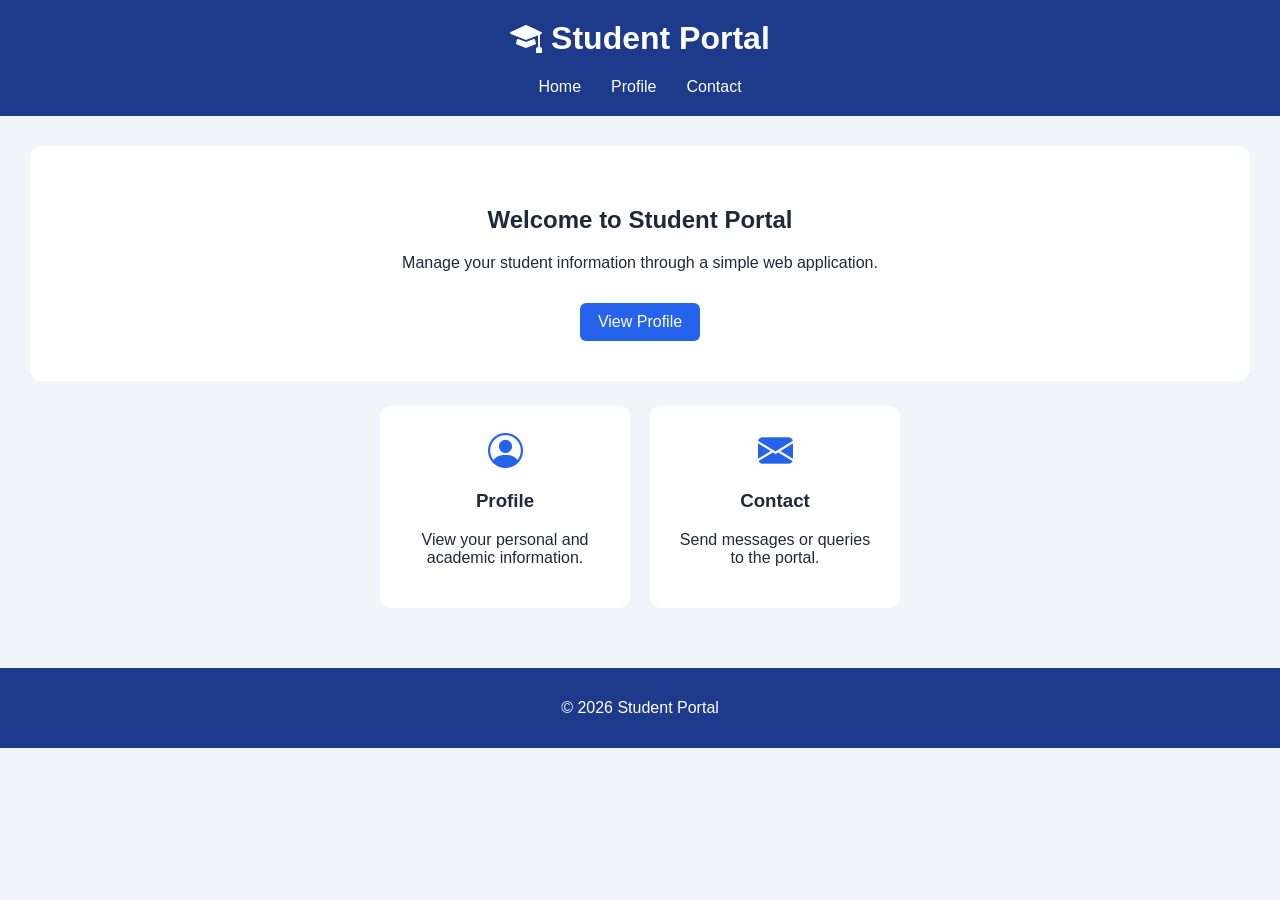
<file: index.html>
<!DOCTYPE html>
<html lang="en">
<head>
  <meta charset="UTF-8">
  <meta name="viewport" content="width=device-width, initial-scale=1.0">
  <title>Student Portal - Home</title>
  <meta http-equiv="Content-Security-Policy" content="default-src 'self'; style-src 'self' https://cdn.jsdelivr.net; font-src 'self' https://cdn.jsdelivr.net; script-src 'self'; img-src 'self' data:; object-src 'none'; base-uri 'self';">
  <link rel="stylesheet" href="https://cdn.jsdelivr.net/npm/bootstrap-icons@1.11.3/font/bootstrap-icons.min.css">
  <link rel="stylesheet" href="style.css">
  <script src="script.js" defer></script>
</head>
<body>
  <header>
    <h1><i class="bi bi-mortarboard-fill" aria-hidden="true"></i> Student Portal</h1>
    <nav aria-label="Main navigation">
      <a href="index.html">Home</a><a href="profile.html">Profile</a><a href="contact.html">Contact</a>
    </nav>
  </header>
  <main>
    <section class="hero">
      <h2>Welcome to Student Portal</h2>
      <p>Manage your student information through a simple web application.</p>
      <a class="btn" href="profile.html">View Profile</a>
    </section>
    <section class="cards" aria-label="Portal features">
      <article class="card"><i class="bi bi-person-circle" aria-hidden="true"></i><h3>Profile</h3><p>View your personal and academic information.</p></article>
      <article class="card"><i class="bi bi-envelope-fill" aria-hidden="true"></i><h3>Contact</h3><p>Send messages or queries to the portal.</p></article>
    </section>
  </main>
  <footer><p>&copy; 2026 Student Portal</p></footer>
</body>
</html>
</file>
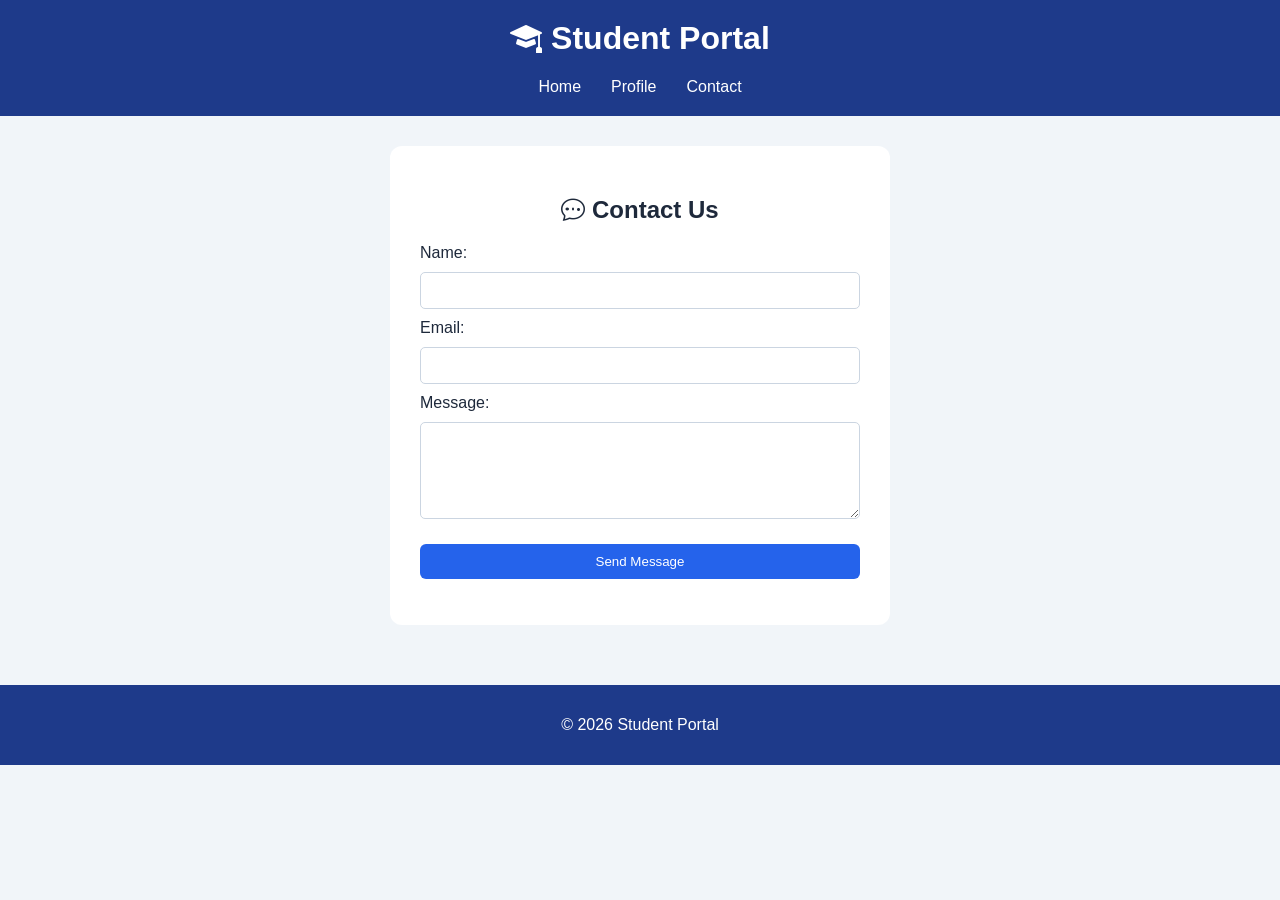
<file: contact.html>
<!DOCTYPE html>
<html lang="en">
<head>
  <meta charset="UTF-8">
  <meta name="viewport" content="width=device-width, initial-scale=1.0">
  <title>Contact Us</title>
  <meta http-equiv="Content-Security-Policy" content="default-src 'self'; style-src 'self' https://cdn.jsdelivr.net; font-src 'self' https://cdn.jsdelivr.net; script-src 'self'; img-src 'self' data:; object-src 'none'; base-uri 'self';">
  <link rel="stylesheet" href="https://cdn.jsdelivr.net/npm/bootstrap-icons@1.11.3/font/bootstrap-icons.min.css">
  <link rel="stylesheet" href="style.css">
  <script src="script.js" defer></script>
</head>
<body>
  <header>
    <h1><i class="bi bi-mortarboard-fill" aria-hidden="true"></i> Student Portal</h1>
    <nav aria-label="Main navigation">
      <a href="index.html">Home</a><a href="profile.html">Profile</a><a href="contact.html">Contact</a>
    </nav>
  </header>
  <main>
    <section class="contact">
      <h2><i class="bi bi-chat-dots" aria-hidden="true"></i> Contact Us</h2>
      <form id="contactForm">
        <label for="name">Name:</label><input type="text" id="name" required>
        <label for="email">Email:</label><input type="email" id="email" required>
        <label for="message">Message:</label><textarea id="message" rows="5" required></textarea>
        <button class="btn" type="submit">Send Message</button>
      </form>
      <p id="response" role="status" aria-live="polite"></p>
    </section>
  </main>
  <footer><p>&copy; 2026 Student Portal</p></footer>
</body>
</html>
</file>
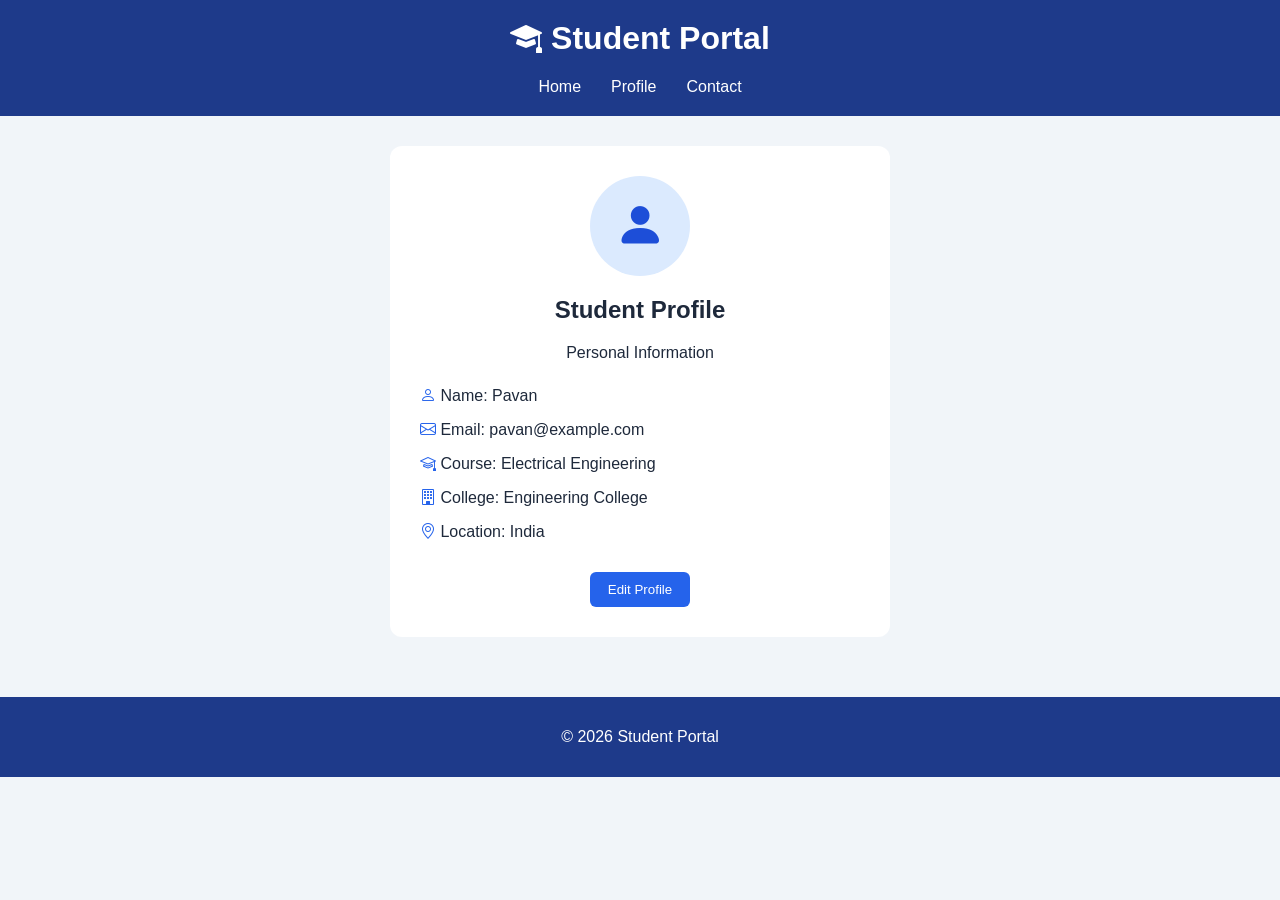
<file: profile.html>
<!DOCTYPE html>
<html lang="en">
<head>
  <meta charset="UTF-8">
  <meta name="viewport" content="width=device-width, initial-scale=1.0">
  <title>Student Profile</title>
  <meta http-equiv="Content-Security-Policy" content="default-src 'self'; style-src 'self' https://cdn.jsdelivr.net; font-src 'self' https://cdn.jsdelivr.net; script-src 'self'; img-src 'self' data:; object-src 'none'; base-uri 'self';">
  <link rel="stylesheet" href="https://cdn.jsdelivr.net/npm/bootstrap-icons@1.11.3/font/bootstrap-icons.min.css">
  <link rel="stylesheet" href="style.css">
  <script src="script.js" defer></script>
</head>
<body>
  <header>
    <h1><i class="bi bi-mortarboard-fill" aria-hidden="true"></i> Student Portal</h1>
    <nav aria-label="Main navigation">
      <a href="index.html">Home</a><a href="profile.html">Profile</a><a href="contact.html">Contact</a>
    </nav>
  </header>
  <main>
    <section class="profile">
      <div class="avatar" aria-hidden="true"><i class="bi bi-person-fill"></i></div>
      <h2>Student Profile</h2><p class="subtitle">Personal Information</p>
      <article class="info">
        <p><i class="bi bi-person" aria-hidden="true"></i> Name: Pavan</p>
        <p><i class="bi bi-envelope" aria-hidden="true"></i> Email: pavan@example.com</p>
        <p><i class="bi bi-mortarboard" aria-hidden="true"></i> Course: Electrical Engineering</p>
        <p><i class="bi bi-building" aria-hidden="true"></i> College: Engineering College</p>
        <p><i class="bi bi-geo-alt" aria-hidden="true"></i> Location: India</p>
      </article>
      <button id="editBtn" class="btn" type="button">Edit Profile</button>
    </section>
  </main>
  <footer><p>&copy; 2026 Student Portal</p></footer>
</body>
</html>
</file>
<file: style.css>
* { box-sizing: border-box; }
body { margin: 0; font-family: Arial, sans-serif; background: #f1f5f9; color: #1e293b; }
header { background: #1e3a8a; color: white; padding: 20px; text-align: center; }
header h1 { margin-top: 0; }
nav a { color: white; text-decoration: none; margin: 0 15px; }
nav a:hover, nav a:focus { text-decoration: underline; }
main { padding: 30px; text-align: center; }
.hero { background: white; padding: 40px; border-radius: 12px; }
.cards { display: flex; justify-content: center; gap: 20px; margin-top: 25px; }
.card { background: white; padding: 25px; width: 250px; border-radius: 10px; }
.card i { font-size: 35px; color: #2563eb; }
.btn { display: inline-block; background: #2563eb; color: white; padding: 10px 18px; border: none; border-radius: 6px; text-decoration: none; cursor: pointer; margin-top: 15px; }
.btn:hover, .btn:focus { background: #1d4ed8; }
.profile { background: white; max-width: 500px; margin: auto; padding: 30px; border-radius: 12px; }
.avatar { width: 100px; height: 100px; margin: auto; background: #dbeafe; border-radius: 50%; display: flex; justify-content: center; align-items: center; }
.avatar i { font-size: 50px; color: #1d4ed8; }
.info { text-align: left; margin-top: 25px; }
.info i { color: #2563eb; }
.contact { background: white; max-width: 500px; margin: auto; padding: 30px; border-radius: 12px; }
form { display: flex; flex-direction: column; text-align: left; gap: 10px; }
input, textarea { padding: 10px; border: 1px solid #cbd5e1; border-radius: 5px; font-family: inherit; }
footer { background: #1e3a8a; color: white; text-align: center; padding: 15px; margin-top: 30px; }
@media (max-width: 600px) { .cards { flex-direction: column; align-items: center; } nav a { margin: 0 7px; } main { padding: 15px; } }
</file>
